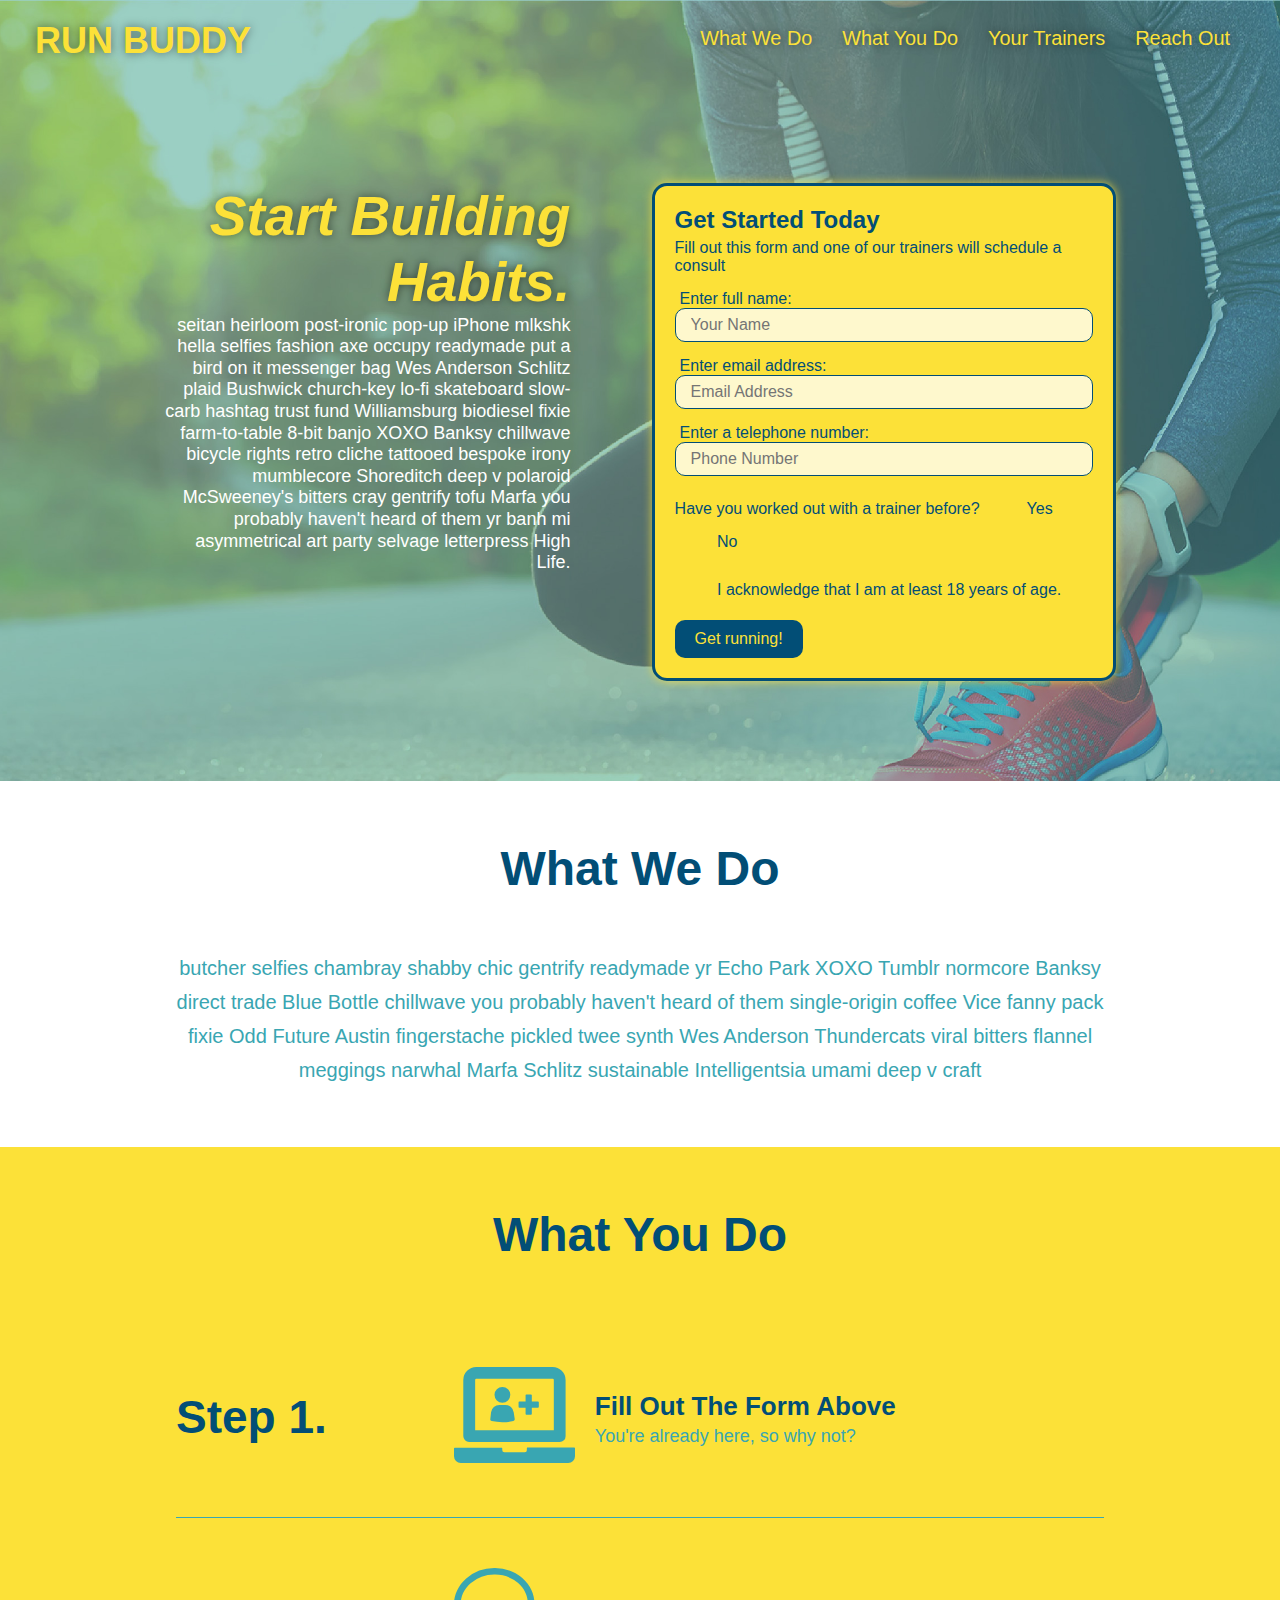
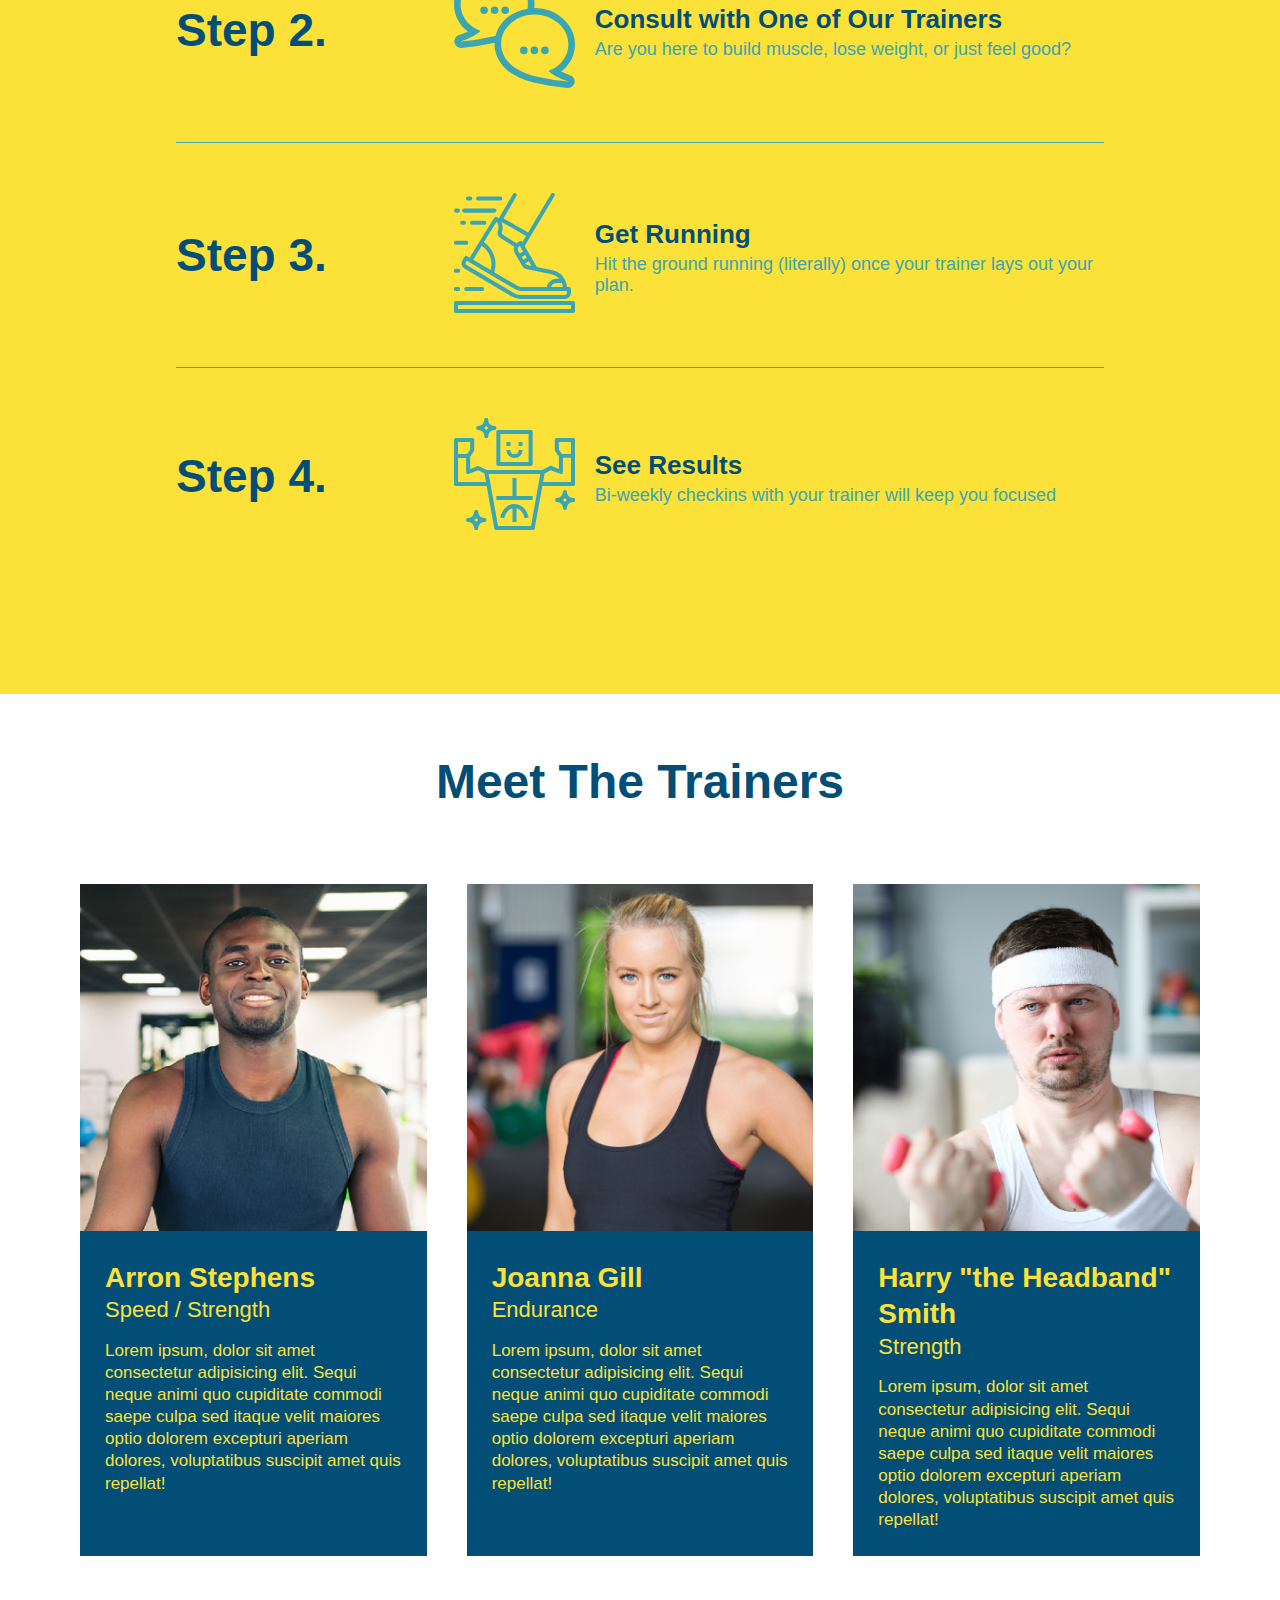
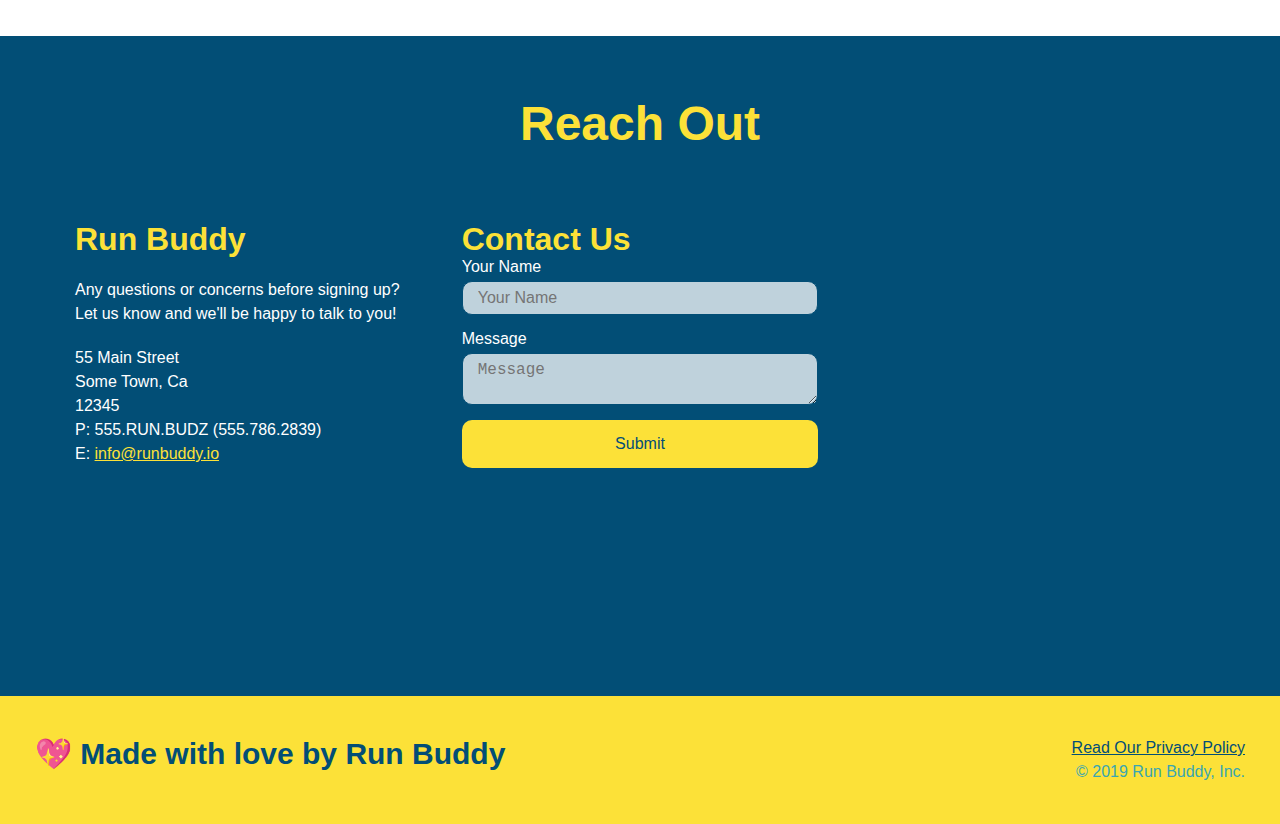
<file: index.html>
<!DOCTYPE html>
<html lang="en">
    <head>
        <meta charset="UTF-8" name="viewport" content="width=device-width, initial-scale=1.0"/>
        <title>Run Buddy</title>
        <link rel="stylesheet" href="./assets/css/style.css" />
    </head>
    <body>
        <header>
           
            <h1>
                <a href="./index.html">RUN BUDDY</a>
            </h1>
            <nav>
                <!--Unordered list element-->
                <ul>
                    <!--list item element-->
                    <li>
                        <!--Anchor element-->
                        <a href="#what-we-do">What We Do</a>
                    </li>
                    <li>
                        <a href="#what-you-do">What You Do</a>
                    </li>
                    <li>
                      <a href="#your-trainers">Your Trainers</a>
                    </li>
                    <li>
                      <a href="#reach-out">Reach Out</a>
                    </li>
                </ul>
            </nav>
        </header>

        <!--jumbotron/hero-->
        <section class="hero">
            <div class="hero-cta">
                <h2>Start Building Habits.</h2>
                <p>
                  seitan heirloom post-ironic pop-up iPhone mlkshk hella selfies fashion axe occupy readymade put a bird on it messenger bag Wes Anderson Schlitz plaid Bushwick church-key lo-fi skateboard slow-carb hashtag trust fund Williamsburg biodiesel fixie farm-to-table 8-bit banjo XOXO Banksy chillwave bicycle rights retro cliche tattooed bespoke irony mumblecore Shoreditch deep v polaroid McSweeney's bitters cray gentrify tofu Marfa you probably haven't heard of them yr banh mi asymmetrical art party selvage letterpress High Life.
                </p>
              </div>
            
            
            <div class="hero-form">
                <h3>Get Started Today</h3>
                <p>Fill out this form and one of our trainers will schedule a consult</p>

            <!--add form element-->
            <form>
                <label for="name">Enter full name:</label>
                <input type="text" placeholder="Your Name" name="name" id="name" class="form-input"/>
            
                <label for="email">Enter email address:</label>
                <input type="email" placeholder="Email Address" name="email" id="email" class="form-input" />
            
                <label for="phone">Enter a telephone number:</label>
                <input type="tel" placeholder="Phone Number" name="phone" id="phone" class="form-input" />
                <p>
                    Have you worked out with a trainer before?
                    <span class="radio-wrapper">
                        <input type="radio" name="trainer-confirm" id="trainer-yes" />
                        <label for="trainer-yes">Yes</label>
                    </span>
                    <span class="radio-wrapper">
                        <input type="radio" name="trainer-confirm" id="trainer-no" />
                        <label for="trainer-no">No</label>
                    </span>
                    <!-- <input type="radio" name="trainer-confirm" id="trainer-yes" />
                     <label for="trainer-yes">Yes</label>
                     <input type="radio" name="trainer-confirm" id="trainer-no" />
                     <label for="trainer-no">No</label> -->
                </p>
                <p>
                    <span class="checkbox-wrapper">
                        <input type="checkbox" name="age-confirm" id="checkbox" />
                        <label for="checkbox">I acknowledge that I am at least 18 years of age.</label>
                    </span>
                    <!-- I acknowledge that I am at least 18 years of age.
                    <label for="checkbox"></label>
                    <input type="checkbox" name="age-confirm" id="checkbox" /> -->
                </p>
                <button type="submit">
                    Get running!
                </button>
            </form>
            </div>

        </section>
            

        <section id="what-we-do" class="intro" > 
            <div class="flex-row">
                <h2 class="section-title primary-border">What We Do</h2>
            </div>
            <div class="flex-row">
                <p>
                    butcher selfies chambray shabby chic gentrify readymade yr Echo Park XOXO Tumblr normcore Banksy direct trade Blue Bottle chillwave you probably haven't heard of them single-origin coffee Vice fanny pack fixie Odd Future Austin fingerstache pickled twee synth Wes Anderson Thundercats viral bitters flannel meggings narwhal Marfa Schlitz sustainable Intelligentsia umami deep v craft
                </p>
            </div>
        </section>

        <section id="what-you-do" class="steps">
            <div class="flex-row">
                <h2 class="section-title secondary-border">What You Do</h2>
            </div>

            <div class="step">
                <h3>Step 1.</h3>
                <div class="step-info">
                    <div class="step-img">
                        <img src="./assets/images/step-1.svg" alt="" />
                    </div>
                    <div class="step-text">
                        <h4>Fill Out The Form Above</h4>
                        <p>You're already here, so why not?</p>
                    </div>
                </div>
            </div>
            
            <div class="step">
                <h3>Step 2.</h3>
                <div class="step-info">
                    <div class="step-img">
                        <img src="./assets/images/step-2.svg" alt="" />
                    </div>
                    <div class="step-text">
                        <h4>Consult with One of Our Trainers</h4>
                        <p>Are you here to build muscle, lose weight, or just feel good?</p>
                    </div>
                </div>
            </div>
            
            <div class="step">
                <h3>Step 3.</h3>
                <div class="step-info">
                    <div class="step-img">
                        <img src="./assets/images/step-3.svg" alt="" />
                    </div>
                    <div class="step-text">
                        <h4>Get Running</h4>
                        <p>Hit the ground running (literally) once your trainer lays out your plan.</p>
                    </div>
                </div>
            </div>
            
            <div class="step">
                <h3>Step 4.</h3>
                <div class="step-info">
                    <div class="step-img">
                        <img src="./assets/images/step-4.svg" alt="" />
                    </div>
                    <div class="step-text">
                        <h4>See Results</h4>
                        <p>Bi-weekly checkins with your trainer will keep you focused</p>
                    </div>
                </div>
            </div>
        </section>

        <section id="your-trainer">
            <div class="flex-row">
                <h2 class="section-title primary-border">Meet The Trainers</h2>
            </div>
            <div class="trainers">
            <article class="trainer">
                <img src="./assets/images/trainer-1.jpg" alt="Arron Stephens in his workout clothes, ready to pump iron" />
                <div class="trainer-bio">
                  <h3 class="trainer-name">Arron Stephens</h3>
                  <h4 class="trainer-role">Speed / Strength</h4>
                  <p>
                    Lorem ipsum, dolor sit amet consectetur adipisicing elit. Sequi neque animi quo cupiditate commodi saepe culpa sed
                    itaque velit maiores optio dolorem excepturi aperiam dolores, voluptatibus suscipit amet quis repellat!
                  </p>
                </div>
              </article>
            
            <!-- second trainer bio -->
            <article class="trainer">
                <!-- move the img scr from the bottom to be on top of the trainer-bio div so the picture is on the left, same as the 1st and 3rd trainer -->
                <img src="./assets/images/trainer-2.jpg" alt="Joanna Gill cooling off after a workout" />
                <div class="trainer-bio">
                    <h3 class="trainer-name">Joanna Gill</h3>
                    <h4 class="trainer-role">Endurance</h4>
                    <p>
                    Lorem ipsum, dolor sit amet consectetur adipisicing elit. Sequi neque animi quo cupiditate commodi saepe culpa sed
                    itaque velit maiores optio dolorem excepturi aperiam dolores, voluptatibus suscipit amet quis repellat!
                    </p>
                </div>
                
            </article>
  
                <!-- third trainer bio -->
             <article class="trainer">
                 <img src="./assets/images/trainer-3.jpg" alt="Harry Smith wearing a headband and lifting comically small pink weights" />
                 <div class="trainer-bio">
                    <h3 class="trainer-name">Harry "the Headband" Smith</h3>
                     <h4 class="trainer-role">Strength</h4>
                     <p>
                    Lorem ipsum, dolor sit amet consectetur adipisicing elit. Sequi neque animi quo cupiditate commodi saepe culpa sed
                     itaque velit maiores optio dolorem excepturi aperiam dolores, voluptatibus suscipit amet quis repellat!
                      </p>
                 </div>
             </article>
            </div>
        </section>

        <section id="reach-out" class="contact">
            <div class="flex-row">
                <h2 class="section-title secondary-border">Reach Out</h2>
            </div>
            <!-- iframe link is not working -->
            <div class="contact-info">
                <!-- <iframe src="https://goo.gl/maps/9Q9mUSBXiafqueNG8"
                style="border:0;"
                allowfullscreen=""
                loading="lazy">
                </iframe> -->
                <div>
                    <h3>Run Buddy</h3>
                    <p>
                      Any questions or concerns before signing up?
                      <br />
                      Let us know and we'll be happy to talk to you!
                    </p>
                    <address>
                        55 Main Street <br/>
                        Some Town, Ca <br/>
                        12345<br />
                        P: 555.RUN.BUDZ (555.786.2839)<br/>
                        E: <a href="mailto:info@runbuddy.io">info@runbuddy.io</a>
                    </address>
                </div>
                
                <div class="contact-form">
                    <h3>Contact Us</h3>
                    <form>
                       <label for="contact-name">Your Name</label>
                       <input type="text" id="contact-name" placeholder="Your Name" />
                  
                       <label for="contact-message">Message</label>
                       <textarea id="contact-message" placeholder="Message"></textarea>
                  
                       <button type="submit">Submit</button>
                      </form>
                </div>

                <iframe frameborder="0" style="border:0;" src="https://www.google.com/maps/embed/v1/place?key=AIzaSyClFZgU_nLZ7QpoqQC_IvIizDwaNpYsYsU&q=Atlanta,Georgia" allowfullscreen>
                </iframe>
            </div>
        </section>
        <footer>
             <h2>&#X1F496 Made with love by Run Buddy</h2>
             <div>
                <a href="./privacy-policy.html">Read Our Privacy Policy</a><br />
                &copy; 2019 Run Buddy, Inc.
              </div>
        </footer>
    </body>
    

</html>



<!--assets\css\style.css-->
<!--flexbox property: order, align-self, froggy game-->
<!-- git checkout --index.html would reset index.html to its most recent commit -->
</file>
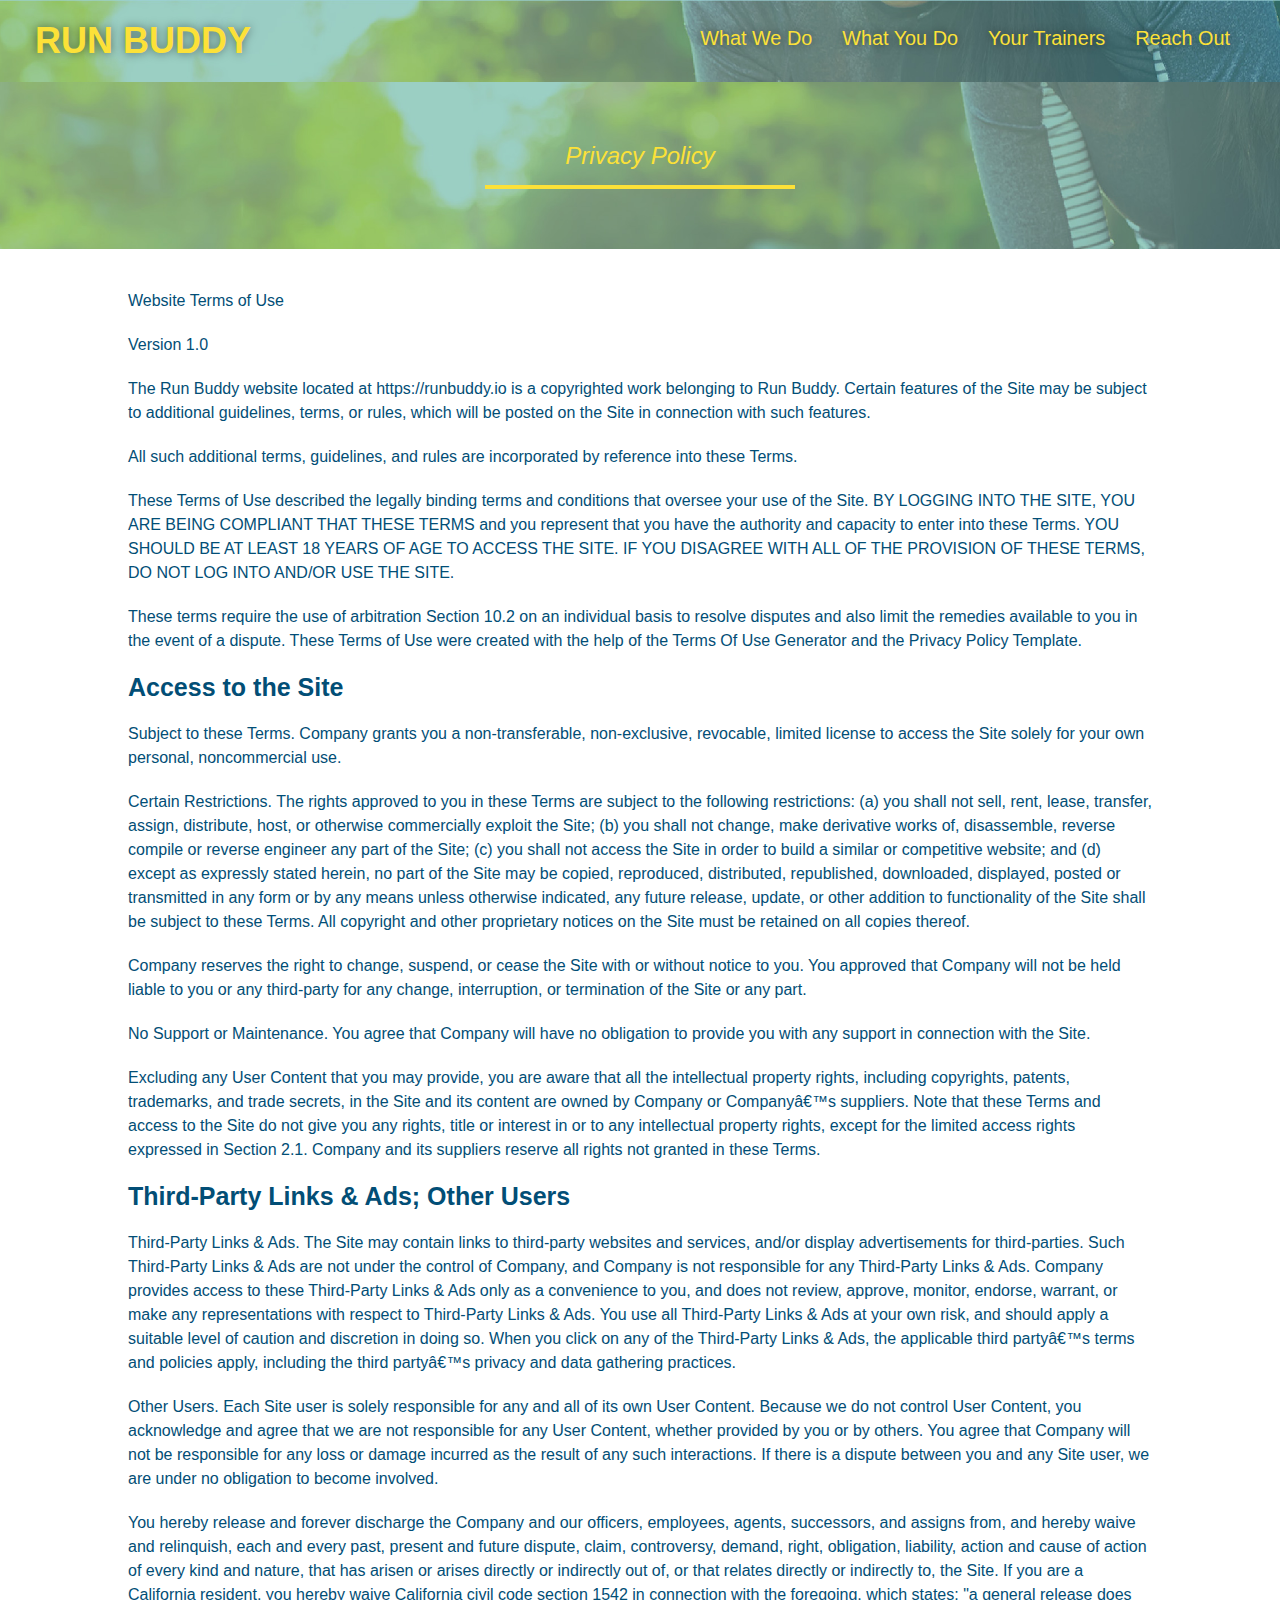
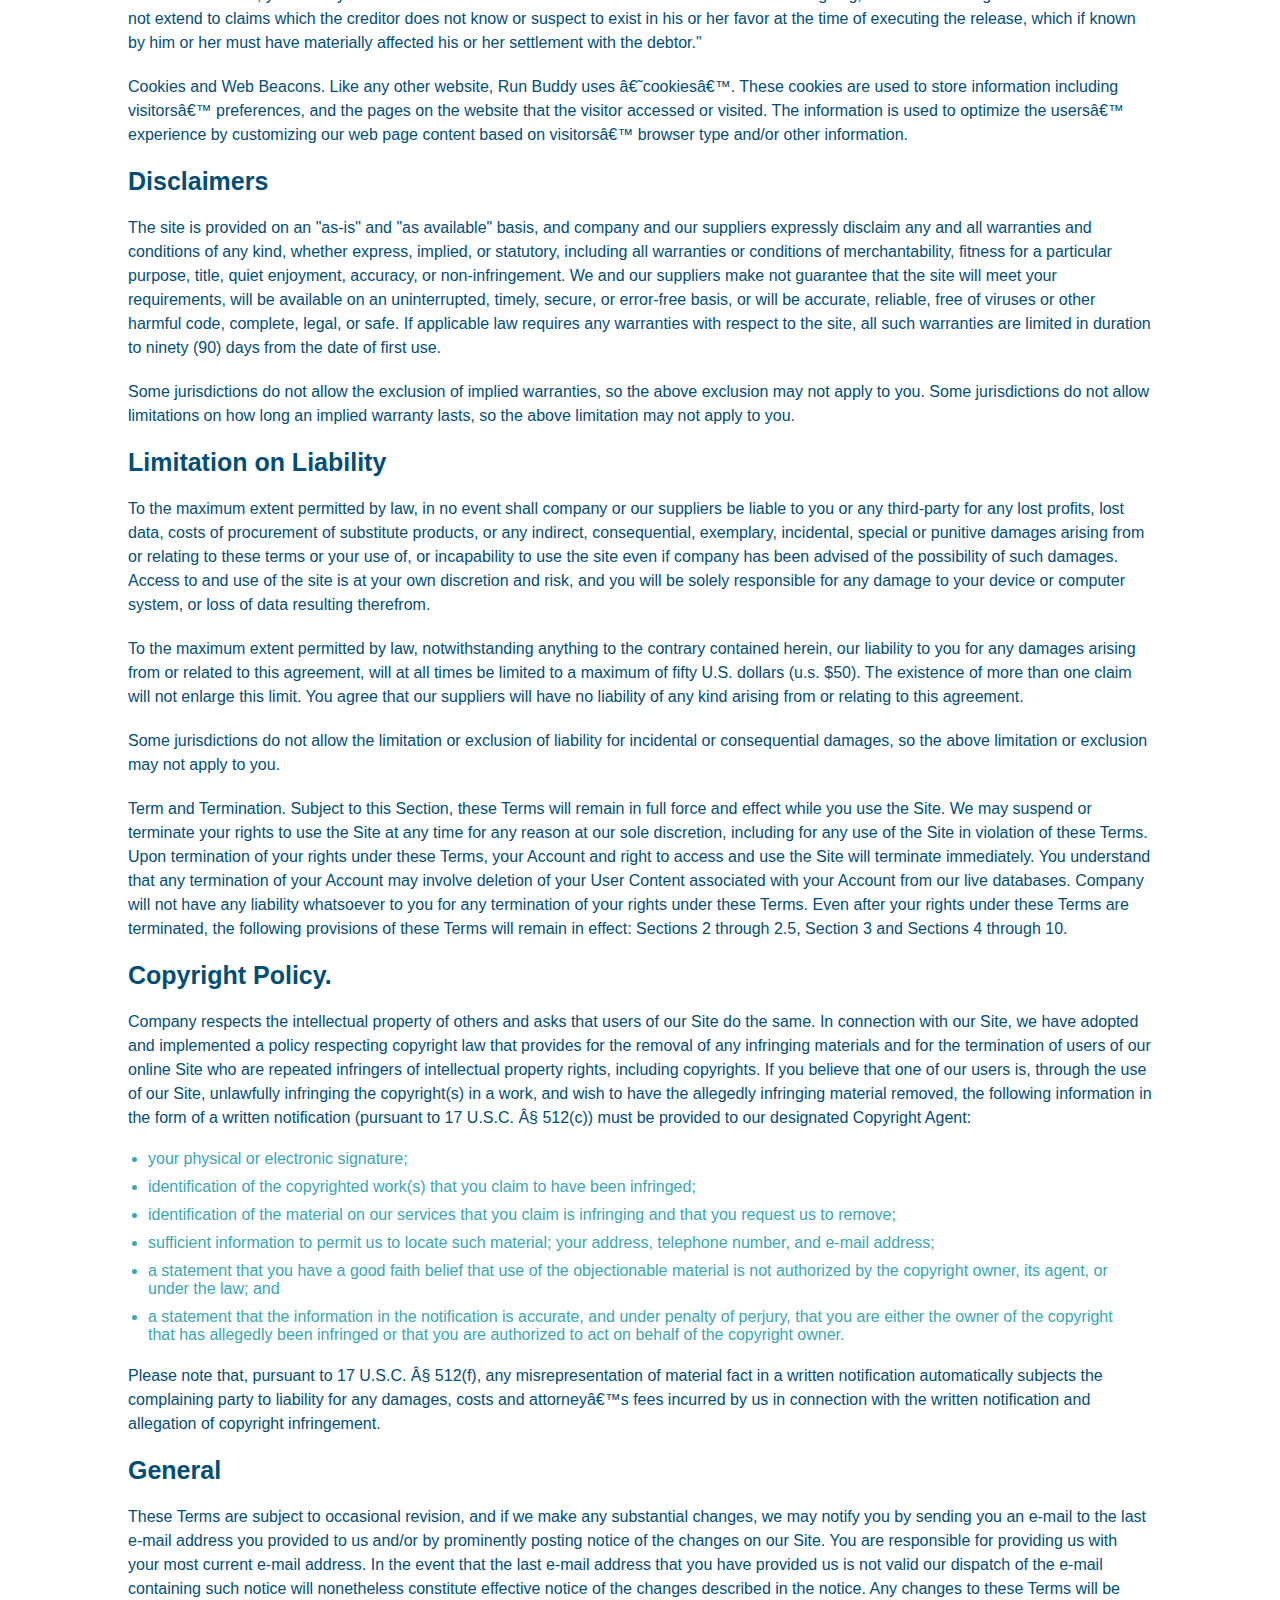
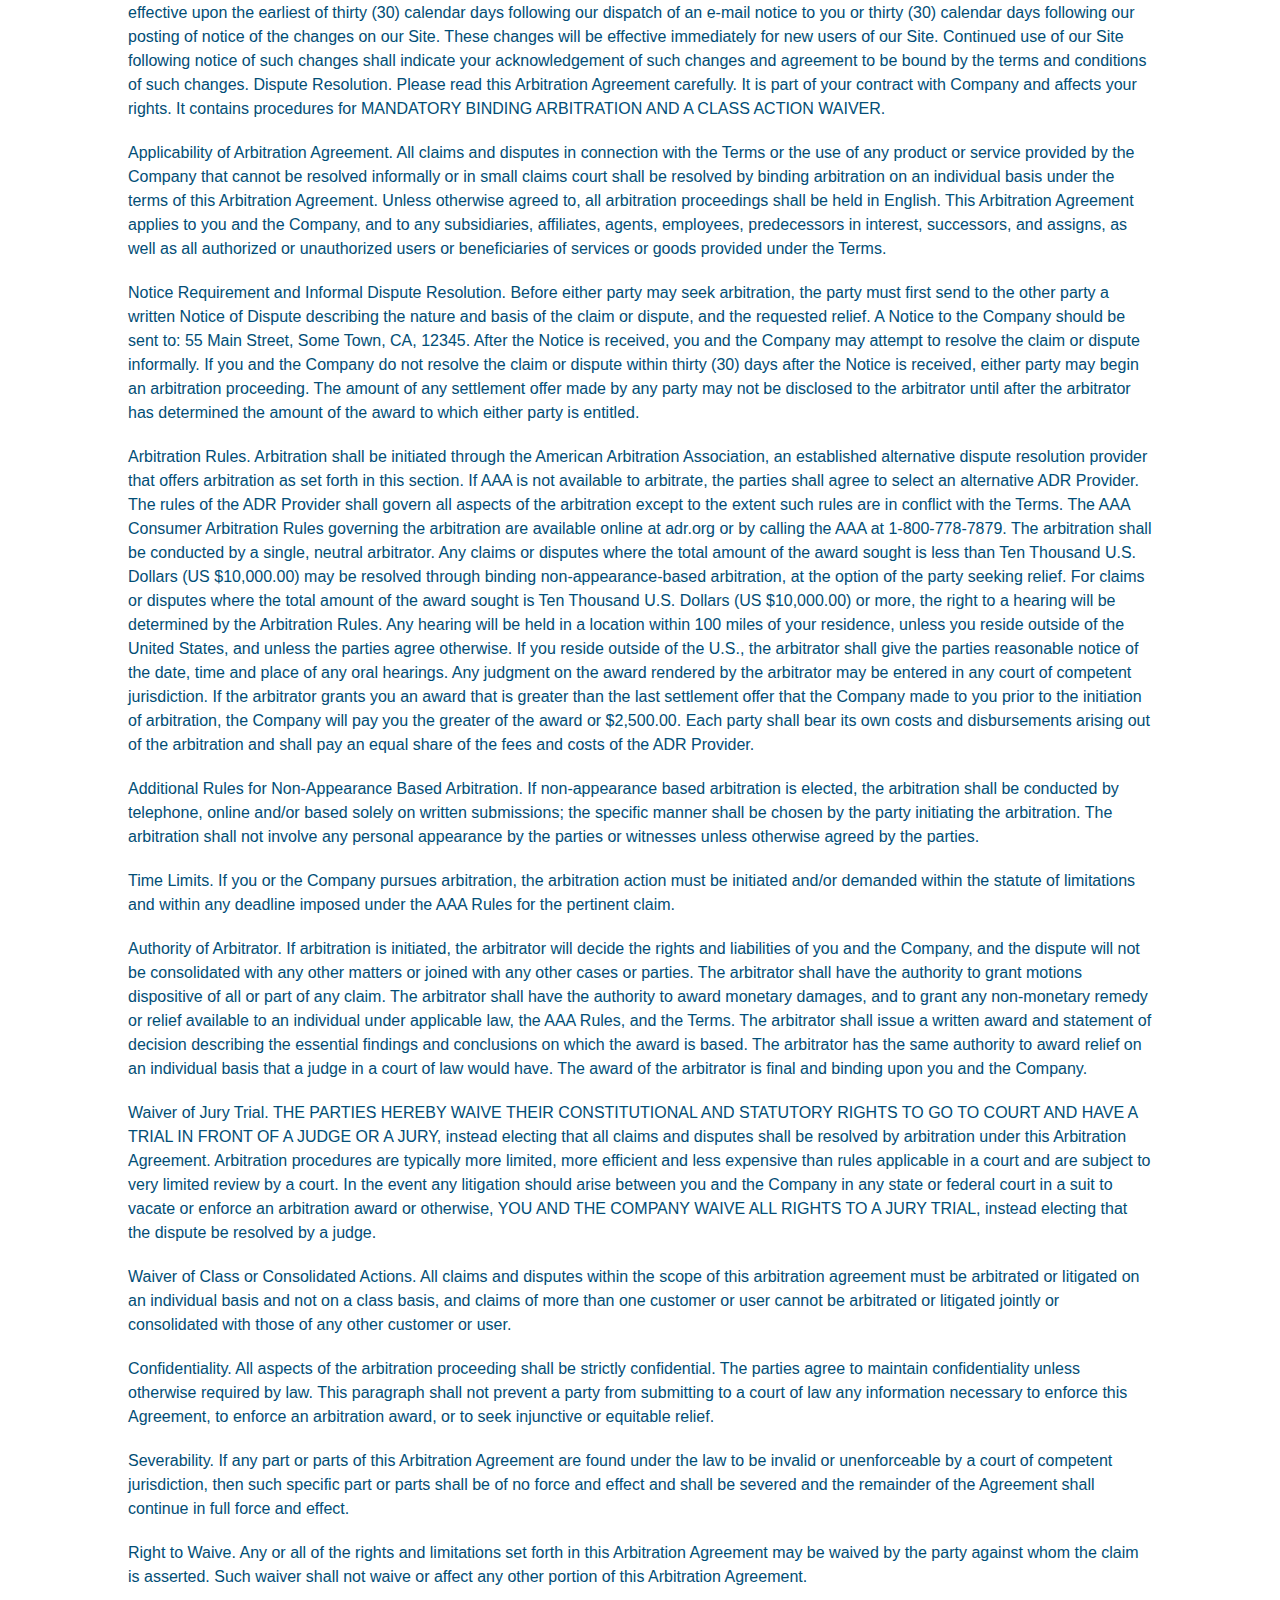
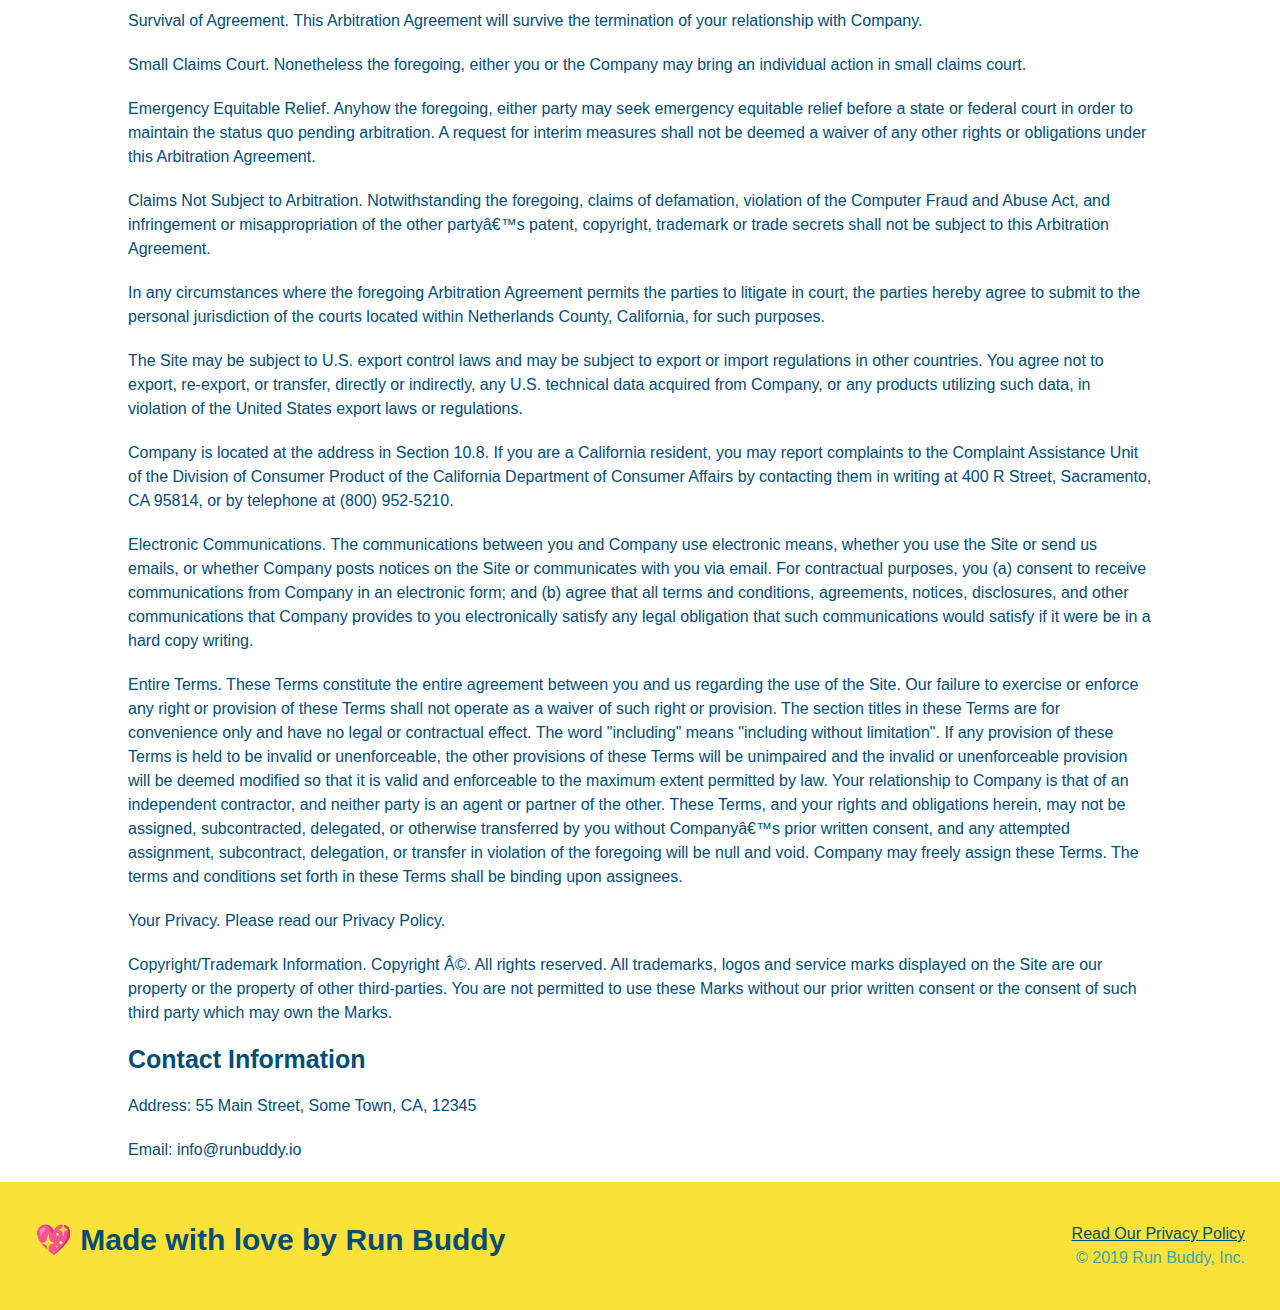
<file: privacy-policy.html>
<!DOCTYPE html>
<html lang="en">
  <head>
    <meta charset="UTF-8" name="viewport" content="width=device-width, initial-scale=1.0"/>
    <title>Privacy Policy - Run Buddy</title>
    <link rel="stylesheet" href="./assets/css/style.css" />
    <link rel="stylesheet" href="./assets/css/secondary-style.css" />
  </head>
  <body>
    <header>
        <h1>
            <a href="/">RUN BUDDY</a>
        </h1>
        <nav>
            <!--Unordered list element-->
            <ul>
                <!--list item element-->
                <li>
                    <!--Anchor element-->
                    <a href="./index.html#what-we-do">What We Do</a>
                </li>
                <li>
                    <a href="./index.html#what-you-do">What You Do</a>
                </li>
                <li>
                  <a href="./index.html#your-trainers">Your Trainers</a>
                </li>
                <li>
                  <a href="./index.html#reach-out">Reach Out</a>
                </li>
            </ul>
        </nav>
    </header>

    <section class="hero">
        <h2 class="page-title">
            Privacy Policy
        </h2>
    </section>

    <article class="secondary-content">
        <p>
            Website Terms of Use
          </p>
    
          <p>
            Version 1.0
          </p>
    
          <p>
            The Run Buddy website located at https://runbuddy.io is a copyrighted work belonging to Run Buddy. Certain
            features of the Site may be subject to additional guidelines, terms, or rules, which will be posted on the Site
            in connection with such features.
          </p>
    
          <p>
            All such additional terms, guidelines, and rules are incorporated by reference into these Terms.
          </p>
    
          <p>
            These Terms of Use described the legally binding terms and conditions that oversee your use of the Site. BY
            LOGGING INTO THE SITE, YOU ARE BEING COMPLIANT THAT THESE TERMS and you represent that you have the authority
            and capacity to enter into these Terms. YOU SHOULD BE AT LEAST 18 YEARS OF AGE TO ACCESS THE SITE. IF YOU
            DISAGREE WITH ALL OF THE PROVISION OF THESE TERMS, DO NOT LOG INTO AND/OR USE THE SITE.
          </p>
    
          <p>
            These terms require the use of arbitration Section 10.2 on an individual basis to resolve disputes and also
            limit the remedies available to you in the event of a dispute. These Terms of Use were created with the help of
            the Terms Of Use Generator and the Privacy Policy Template.
          </p>
    
          <h3>
            Access to the Site
          </h3>
    
          <p>
            Subject to these Terms. Company grants you a non-transferable, non-exclusive, revocable, limited license to
            access the Site solely for your own personal, noncommercial use.
          </p>
    
          <p>
            Certain Restrictions. The rights approved to you in these Terms are subject to the following restrictions: (a)
            you shall not sell, rent, lease, transfer, assign, distribute, host, or otherwise commercially exploit the Site;
            (b) you shall not change, make derivative works of, disassemble, reverse compile or reverse engineer any part of
            the Site; (c) you shall not access the Site in order to build a similar or competitive website; and (d) except
            as expressly stated herein, no part of the Site may be copied, reproduced, distributed, republished, downloaded,
            displayed, posted or transmitted in any form or by any means unless otherwise indicated, any future release,
            update, or other addition to functionality of the Site shall be subject to these Terms. All copyright and other
            proprietary notices on the Site must be retained on all copies thereof.
          </p>
    
          <p>
            Company reserves the right to change, suspend, or cease the Site with or without notice to you. You approved
            that Company will not be held liable to you or any third-party for any change, interruption, or termination of
            the Site or any part.
          </p>
    
          <p>
            No Support or Maintenance. You agree that Company will have no obligation to provide you with any support in
            connection with the Site.
          </p>
    
          <p>
            Excluding any User Content that you may provide, you are aware that all the intellectual property rights,
            including copyrights, patents, trademarks, and trade secrets, in the Site and its content are owned by Company
            or Companyâ€™s suppliers. Note that these Terms and access to the Site do not give you any rights, title or
            interest in or to any intellectual property rights, except for the limited access rights expressed in Section
            2.1. Company and its suppliers reserve all rights not granted in these Terms.
          </p>
    
          <h3>
            Third-Party Links & Ads; Other Users
          </h3>
    
          <p>
            Third-Party Links & Ads. The Site may contain links to third-party websites and services, and/or display
            advertisements for third-parties. Such Third-Party Links & Ads are not under the control of Company, and Company
            is not responsible for any Third-Party Links & Ads. Company provides access to these Third-Party Links & Ads
            only as a convenience to you, and does not review, approve, monitor, endorse, warrant, or make any
            representations with respect to Third-Party Links & Ads. You use all Third-Party Links & Ads at your own risk,
            and should apply a suitable level of caution and discretion in doing so. When you click on any of the
            Third-Party Links & Ads, the applicable third partyâ€™s terms and policies apply, including the third partyâ€™s
            privacy and data gathering practices.
          </p>
    
          <p>
            Other Users. Each Site user is solely responsible for any and all of its own User Content. Because we do not
            control User Content, you acknowledge and agree that we are not responsible for any User Content, whether
            provided by you or by others. You agree that Company will not be responsible for any loss or damage incurred as
            the result of any such interactions. If there is a dispute between you and any Site user, we are under no
            obligation to become involved.
          </p>
    
          <p>
            You hereby release and forever discharge the Company and our officers, employees, agents, successors, and
            assigns from, and hereby waive and relinquish, each and every past, present and future dispute, claim,
            controversy, demand, right, obligation, liability, action and cause of action of every kind and nature, that has
            arisen or arises directly or indirectly out of, or that relates directly or indirectly to, the Site. If you are
            a California resident, you hereby waive California civil code section 1542 in connection with the foregoing,
            which states: "a general release does not extend to claims which the creditor does not know or suspect to exist
            in his or her favor at the time of executing the release, which if known by him or her must have materially
            affected his or her settlement with the debtor."
          </p>
    
          <p>
            Cookies and Web Beacons. Like any other website, Run Buddy uses â€˜cookiesâ€™. These cookies are used to store
            information including visitorsâ€™ preferences, and the pages on the website that the visitor accessed or visited.
            The information is used to optimize the usersâ€™ experience by customizing our web page content based on visitorsâ€™
            browser type and/or other information.
          </p>
    
          <h3>
            Disclaimers
          </h3>
    
          <p>
            The site is provided on an "as-is" and "as available" basis, and company and our suppliers expressly disclaim
            any and all warranties and conditions of any kind, whether express, implied, or statutory, including all
            warranties or conditions of merchantability, fitness for a particular purpose, title, quiet enjoyment, accuracy,
            or non-infringement. We and our suppliers make not guarantee that the site will meet your requirements, will be
            available on an uninterrupted, timely, secure, or error-free basis, or will be accurate, reliable, free of
            viruses or other harmful code, complete, legal, or safe. If applicable law requires any warranties with respect
            to the site, all such warranties are limited in duration to ninety (90) days from the date of first use.
          </p>
    
          <p>
            Some jurisdictions do not allow the exclusion of implied warranties, so the above exclusion may not apply to
            you. Some jurisdictions do not allow limitations on how long an implied warranty lasts, so the above limitation
            may not apply to you.
          </p>
    
          <h3>
            Limitation on Liability
          </h3>
    
          <p>
            To the maximum extent permitted by law, in no event shall company or our suppliers be liable to you or any
            third-party for any lost profits, lost data, costs of procurement of substitute products, or any indirect,
            consequential, exemplary, incidental, special or punitive damages arising from or relating to these terms or
            your use of, or incapability to use the site even if company has been advised of the possibility of such
            damages. Access to and use of the site is at your own discretion and risk, and you will be solely responsible
            for any damage to your device or computer system, or loss of data resulting therefrom.
          </p>
    
          <p>
            To the maximum extent permitted by law, notwithstanding anything to the contrary contained herein, our liability
            to you for any damages arising from or related to this agreement, will at all times be limited to a maximum of
            fifty U.S. dollars (u.s. $50). The existence of more than one claim will not enlarge this limit. You agree that
            our suppliers will have no liability of any kind arising from or relating to this agreement.
          </p>
    
          <p>
            Some jurisdictions do not allow the limitation or exclusion of liability for incidental or consequential
            damages, so the above limitation or exclusion may not apply to you.
          </p>
    
          <p>
            Term and Termination. Subject to this Section, these Terms will remain in full force and effect while you use
            the Site. We may suspend or terminate your rights to use the Site at any time for any reason at our sole
            discretion, including for any use of the Site in violation of these Terms. Upon termination of your rights under
            these Terms, your Account and right to access and use the Site will terminate immediately. You understand that
            any termination of your Account may involve deletion of your User Content associated with your Account from our
            live databases. Company will not have any liability whatsoever to you for any termination of your rights under
            these Terms. Even after your rights under these Terms are terminated, the following provisions of these Terms
            will remain in effect: Sections 2 through 2.5, Section 3 and Sections 4 through 10.
          </p>
    
          <h3>
            Copyright Policy.
          </h3>
    
          <p>
            Company respects the intellectual property of others and asks that users of our Site do the same. In connection
            with our Site, we have adopted and implemented a policy respecting copyright law that provides for the removal
            of any infringing materials and for the termination of users of our online Site who are repeated infringers of
            intellectual property rights, including copyrights. If you believe that one of our users is, through the use of
            our Site, unlawfully infringing the copyright(s) in a work, and wish to have the allegedly infringing material
            removed, the following information in the form of a written notification (pursuant to 17 U.S.C. Â§ 512(c)) must
            be provided to our designated Copyright Agent:
          </p>
    
          <ul>
            <li>
              your physical or electronic signature;
            </li>
            <li>
              identification of the copyrighted work(s) that you claim to have been infringed;
            </li>
            <li>
              identification of the material on our services that you claim is infringing and that you request us to remove;
            </li>
            <li>
              sufficient information to permit us to locate such material; your address, telephone number, and e-mail
              address;
            </li>
            <li>
              a statement that you have a good faith belief that use of the objectionable material is not authorized by the
              copyright owner, its agent, or under the law; and
            </li>
            <li>
              a statement that the information in the notification is accurate, and under penalty of perjury, that you are
              either the owner of the copyright that has allegedly been infringed or that you are authorized to act on
              behalf of the copyright owner.
            </li>
          </ul>
    
          <p>
            Please note that, pursuant to 17 U.S.C. Â§ 512(f), any misrepresentation of material fact in a written
            notification automatically subjects the complaining party to liability for any damages, costs and attorneyâ€™s
            fees incurred by us in connection with the written notification and allegation of copyright infringement.
          </p>
    
          <h3>
            General
          </h3>
    
          <p>
            These Terms are subject to occasional revision, and if we make any substantial changes, we may notify you by
            sending you an e-mail to the last e-mail address you provided to us and/or by prominently posting notice of the
            changes on our Site. You are responsible for providing us with your most current e-mail address. In the event
            that the last e-mail address that you have provided us is not valid our dispatch of the e-mail containing such
            notice will nonetheless constitute effective notice of the changes described in the notice. Any changes to these
            Terms will be effective upon the earliest of thirty (30) calendar days following our dispatch of an e-mail
            notice to you or thirty (30) calendar days following our posting of notice of the changes on our Site. These
            changes will be effective immediately for new users of our Site. Continued use of our Site following notice of
            such changes shall indicate your acknowledgement of such changes and agreement to be bound by the terms and
            conditions of such changes. Dispute Resolution. Please read this Arbitration Agreement carefully. It is part of
            your contract with Company and affects your rights. It contains procedures for MANDATORY BINDING ARBITRATION AND
            A CLASS ACTION WAIVER.
          </p>
    
          <p>
            Applicability of Arbitration Agreement. All claims and disputes in connection with the Terms or the use of any
            product or service provided by the Company that cannot be resolved informally or in small claims court shall be
            resolved by binding arbitration on an individual basis under the terms of this Arbitration Agreement. Unless
            otherwise agreed to, all arbitration proceedings shall be held in English. This Arbitration Agreement applies to
            you and the Company, and to any subsidiaries, affiliates, agents, employees, predecessors in interest,
            successors, and assigns, as well as all authorized or unauthorized users or beneficiaries of services or goods
            provided under the Terms.
          </p>
    
          <p>
            Notice Requirement and Informal Dispute Resolution. Before either party may seek arbitration, the party must
            first send to the other party a written Notice of Dispute describing the nature and basis of the claim or
            dispute, and the requested relief. A Notice to the Company should be sent to: 55 Main Street, Some Town, CA,
            12345. After the Notice is received, you and the Company may attempt to resolve the claim or dispute informally.
            If you and the Company do not resolve the claim or dispute within thirty (30) days after the Notice is received,
            either party may begin an arbitration proceeding. The amount of any settlement offer made by any party may not
            be disclosed to the arbitrator until after the arbitrator has determined the amount of the award to which either
            party is entitled.
          </p>
    
          <p>
            Arbitration Rules. Arbitration shall be initiated through the American Arbitration Association, an established
            alternative dispute resolution provider that offers arbitration as set forth in this section. If AAA is not
            available to arbitrate, the parties shall agree to select an alternative ADR Provider. The rules of the ADR
            Provider shall govern all aspects of the arbitration except to the extent such rules are in conflict with the
            Terms. The AAA Consumer Arbitration Rules governing the arbitration are available online at adr.org or by
            calling the AAA at 1-800-778-7879. The arbitration shall be conducted by a single, neutral arbitrator. Any
            claims or disputes where the total amount of the award sought is less than Ten Thousand U.S. Dollars (US
            $10,000.00) may be resolved through binding non-appearance-based arbitration, at the option of the party seeking
            relief. For claims or disputes where the total amount of the award sought is Ten Thousand U.S. Dollars (US
            $10,000.00) or more, the right to a hearing will be determined by the Arbitration Rules. Any hearing will be
            held in a location within 100 miles of your residence, unless you reside outside of the United States, and
            unless the parties agree otherwise. If you reside outside of the U.S., the arbitrator shall give the parties
            reasonable notice of the date, time and place of any oral hearings. Any judgment on the award rendered by the
            arbitrator may be entered in any court of competent jurisdiction. If the arbitrator grants you an award that is
            greater than the last settlement offer that the Company made to you prior to the initiation of arbitration, the
            Company will pay you the greater of the award or $2,500.00. Each party shall bear its own costs and
            disbursements arising out of the arbitration and shall pay an equal share of the fees and costs of the ADR
            Provider.
          </p>
    
          <p>
            Additional Rules for Non-Appearance Based Arbitration. If non-appearance based arbitration is elected, the
            arbitration shall be conducted by telephone, online and/or based solely on written submissions; the specific
            manner shall be chosen by the party initiating the arbitration. The arbitration shall not involve any personal
            appearance by the parties or witnesses unless otherwise agreed by the parties.
          </p>
    
          <p>
            Time Limits. If you or the Company pursues arbitration, the arbitration action must be initiated and/or demanded
            within the statute of limitations and within any deadline imposed under the AAA Rules for the pertinent claim.
          </p>
    
          <p>
            Authority of Arbitrator. If arbitration is initiated, the arbitrator will decide the rights and liabilities of
            you and the Company, and the dispute will not be consolidated with any other matters or joined with any other
            cases or parties. The arbitrator shall have the authority to grant motions dispositive of all or part of any
            claim. The arbitrator shall have the authority to award monetary damages, and to grant any non-monetary remedy
            or relief available to an individual under applicable law, the AAA Rules, and the Terms. The arbitrator shall
            issue a written award and statement of decision describing the essential findings and conclusions on which the
            award is based. The arbitrator has the same authority to award relief on an individual basis that a judge in a
            court of law would have. The award of the arbitrator is final and binding upon you and the Company.
          </p>
    
          <p>
            Waiver of Jury Trial. THE PARTIES HEREBY WAIVE THEIR CONSTITUTIONAL AND STATUTORY RIGHTS TO GO TO COURT AND HAVE
            A TRIAL IN FRONT OF A JUDGE OR A JURY, instead electing that all claims and disputes shall be resolved by
            arbitration under this Arbitration Agreement. Arbitration procedures are typically more limited, more efficient
            and less expensive than rules applicable in a court and are subject to very limited review by a court. In the
            event any litigation should arise between you and the Company in any state or federal court in a suit to vacate
            or enforce an arbitration award or otherwise, YOU AND THE COMPANY WAIVE ALL RIGHTS TO A JURY TRIAL, instead
            electing that the dispute be resolved by a judge.
          </p>
    
          <p>
            Waiver of Class or Consolidated Actions. All claims and disputes within the scope of this arbitration agreement
            must be arbitrated or litigated on an individual basis and not on a class basis, and claims of more than one
            customer or user cannot be arbitrated or litigated jointly or consolidated with those of any other customer or
            user.
          </p>
    
          <p>
            Confidentiality. All aspects of the arbitration proceeding shall be strictly confidential. The parties agree to
            maintain confidentiality unless otherwise required by law. This paragraph shall not prevent a party from
            submitting to a court of law any information necessary to enforce this Agreement, to enforce an arbitration
            award, or to seek injunctive or equitable relief.
          </p>
    
          <p>
            Severability. If any part or parts of this Arbitration Agreement are found under the law to be invalid or
            unenforceable by a court of competent jurisdiction, then such specific part or parts shall be of no force and
            effect and shall be severed and the remainder of the Agreement shall continue in full force and effect.
          </p>
    
          <p>
            Right to Waive. Any or all of the rights and limitations set forth in this Arbitration Agreement may be waived
            by the party against whom the claim is asserted. Such waiver shall not waive or affect any other portion of this
            Arbitration Agreement.
          </p>
    
          <p>
            Survival of Agreement. This Arbitration Agreement will survive the termination of your relationship with
            Company.
          </p>
    
          <p>
            Small Claims Court. Nonetheless the foregoing, either you or the Company may bring an individual action in small
            claims court.
          </p>
    
          <p>
            Emergency Equitable Relief. Anyhow the foregoing, either party may seek emergency equitable relief before a
            state or federal court in order to maintain the status quo pending arbitration. A request for interim measures
            shall not be deemed a waiver of any other rights or obligations under this Arbitration Agreement.
          </p>
    
          <p>
            Claims Not Subject to Arbitration. Notwithstanding the foregoing, claims of defamation, violation of the
            Computer Fraud and Abuse Act, and infringement or misappropriation of the other partyâ€™s patent, copyright,
            trademark or trade secrets shall not be subject to this Arbitration Agreement.
          </p>
    
          <p>
            In any circumstances where the foregoing Arbitration Agreement permits the parties to litigate in court, the
            parties hereby agree to submit to the personal jurisdiction of the courts located within Netherlands County,
            California, for such purposes.
          </p>
    
          <p>
            The Site may be subject to U.S. export control laws and may be subject to export or import regulations in other
            countries. You agree not to export, re-export, or transfer, directly or indirectly, any U.S. technical data
            acquired from Company, or any products utilizing such data, in violation of the United States export laws or
            regulations.
          </p>
    
          <p>
            Company is located at the address in Section 10.8. If you are a California resident, you may report complaints
            to the Complaint Assistance Unit of the Division of Consumer Product of the California Department of Consumer
            Affairs by contacting them in writing at 400 R Street, Sacramento, CA 95814, or by telephone at (800) 952-5210.
          </p>
    
          <p>
            Electronic Communications. The communications between you and Company use electronic means, whether you use the
            Site or send us emails, or whether Company posts notices on the Site or communicates with you via email. For
            contractual purposes, you (a) consent to receive communications from Company in an electronic form; and (b)
            agree that all terms and conditions, agreements, notices, disclosures, and other communications that Company
            provides to you electronically satisfy any legal obligation that such communications would satisfy if it were be
            in a hard copy writing.
          </p>
    
          <p>
            Entire Terms. These Terms constitute the entire agreement between you and us regarding the use of the Site. Our
            failure to exercise or enforce any right or provision of these Terms shall not operate as a waiver of such right
            or provision. The section titles in these Terms are for convenience only and have no legal or contractual
            effect. The word "including" means "including without limitation". If any provision of these Terms is held to be
            invalid or unenforceable, the other provisions of these Terms will be unimpaired and the invalid or
            unenforceable provision will be deemed modified so that it is valid and enforceable to the maximum extent
            permitted by law. Your relationship to Company is that of an independent contractor, and neither party is an
            agent or partner of the other. These Terms, and your rights and obligations herein, may not be assigned,
            subcontracted, delegated, or otherwise transferred by you without Companyâ€™s prior written consent, and any
            attempted assignment, subcontract, delegation, or transfer in violation of the foregoing will be null and void.
            Company may freely assign these Terms. The terms and conditions set forth in these Terms shall be binding upon
            assignees.
          </p>
    
          <p>
            Your Privacy. Please read our Privacy Policy.
          </p>
    
          <p>
            Copyright/Trademark Information. Copyright Â©. All rights reserved. All trademarks, logos and service marks
            displayed on the Site are our property or the property of other third-parties. You are not permitted to use
            these Marks without our prior written consent or the consent of such third party which may own the Marks.
          </p>
    
          <h3>
            Contact Information
          </h3>
    
          <p>
            Address: 55 Main Street, Some Town, CA, 12345
          </p>
    
          <p>
            Email: info@runbuddy.io
          </p>

    </article>

    <footer>
        <h2>&#X1F496 Made with love by Run Buddy</h2>
        <div>
           <a href="#">Read Our Privacy Policy</a><br />
           &copy; 2019 Run Buddy, Inc.
         </div>
   </footer>
  </body>
</html>
</file>
<file: assets/css/style.css>
* {
    margin: 0;
    padding: 0;
    box-sizing: border-box;
  }

:root {
    --primary-color: #fce138;
    --secondary-color: #024e76;
    --tertiary-color: #39a6b2;
  }
/* apply styles to <header> */
header {
    padding: 20px 35px;
    background-color: #39a6b2;
    display: flex;
    justify-content: space-between;
    /* allow items to go to the next line when they dont fit */
    flex-wrap: wrap;
    /* sticky header. top:0 tells the browser where to stick the element */
    position: -webkit-sticky;
    position: sticky;
    top: 0;
    /* -webkit- is a vendor pre-fix to support it in certain browsers . the pre-fix line should always be above the standardized lines*/
    background-image: url("../images/hero-bg.jpg");
    background-size: cover;
    background-position: center;
    /* places the image relative to the viewport instead of the element  */
    background-attachment: fixed;
    background-position: 80%;
    z-index: 9999;
  }
  header h1 {
    font-weight: bold;
    font-size: 36px;
    color: var(--primary-color);
    margin: 0;
    text-shadow: 0 0 10px rgba(0, 0, 0, 0.5);
    /* display:inline; */
  }
  
  header a {
    color: var(--primary-color);
    text-decoration: none;
  }
  header nav {
    /* float: right; */
    margin: 7px 0;
  }
  
  header nav ul {
    display: flex;
    flex-wrap: wrap;
    /*  always follows the main axis. default value of flex direction is set to row. in this case, horizontally aligns the items. */
    justify-content: space-between;
    /* always follow the none main axis. in this case, vertically centers the items. if flex-direction is set to column, then the reverse*/
    align-items: center;
    list-style: none;
  }
  
  /* header nav ul li {
    display: inline;
  } */
  header nav ul li a {
    padding: 10px 15px;
    font-weight: lighter;
    font-size: 1.55vw;
    text-shadow: 0 0 10px rgba(0, 0, 0, 0.5);
    /* font-size: 22px; */
  }
    /* this next part adds a hover effect  */
  header nav ul li a:hover {
    background: var(--primary-color);
    color: var(--secondary-color);
    border-radius: 15px;
    text-shadow: none;
  }


body {
    /*comment section*/
    color: #39a6b2;
    font-family: Helvetica, Arial, sans-serif;
  }

footer {
    background: var(--primary-color);
    width: 100%;
    padding: 40px 35px;
    display: flex;
    justify-content: space-between;
    flex-wrap: wrap;
  }
  footer h2 {
    
    /* display: inline; */
    color: var(--secondary-color);
    font-size: 30px;
    margin: 0;
  }
  footer div {
    
    /* float: right; */
    line-height: 1.5;
    text-align: right;
  }
  footer a {
    color: var(--secondary-color);
  }

  section {
    padding: 60px;
  }

  /*hero style start . = class selector*/
  .hero {
    background-image: url("../images/hero-bg.jpg");
    /* height: 600px; */
    background-size: cover;
    background-position: center;
    /* position: relative; */
    display: flex;
    justify-content: center;
    flex-wrap: wrap;
    /* align-item default value is stretch, which means all flex children will grow to the size of the tallest one */
    align-items: flex-start;
    /* as above in header , places the image relative to the viewport instead of the element  */
    background-attachment: fixed;
    background-position: 80%;
  }
  /* Hero Style End */ 

  .hero-cta {
    width: 35%;
    text-align: right;
    margin: 3.5%;
    color: #fff;
    font-size: 18px;
    line-height: 1.2;
  }

  .hero-cta h2 {
    font-style: italic;
    font-size: 55px;
    color: var(--primary-color);
    text-shadow: 0 0 10px rgba(0, 0, 0, 0.5);
  }

  .hero-form {
      background-color: var(--primary-color);
      color: var(--secondary-color);
      /* width: 500px; */
      padding: 20px;
      /* position: absolute; */
      /* this absolute position takes the form out side the flow of the document and causes the left side to run into the form when the left side has no css style */
      /* bottom: 120px;
      right: 140px; */
      border-style: solid;
      border-width: 3px;
      border-color: var(--secondary-color);
      width: 40%;
      margin: 3.5%;
      box-shadow: 0 0 10px rgba(252, 225, 56, 0.8);
      /* adds rounded corner. move 15 px in on the x and y axis */
      border-radius: 15px;
    /*shorthand border: solid 3px var(--secondary-color);*/
  }
  .hero-form h3 {
      margin: 0;
      font-size: 24px;

  }
  .hero-form p {
    margin:5px 0 15px 0;
  }

  /* opacity at 0 makes the inputs inside dissapear */
  .checkbox-wrapper input, .radio-wrapper input {
    opacity: 0;
    position: relative;
   left: 10px;
    margin: 10px;
    line-height: 1.6;
  }

  /* before places this content before everything else that currently resides in the element */
  .checkbox-wrapper label::before, .radio-wrapper label::before {
    content: "";
    height: 20px;
    width: 20px;
    background: rgba(255, 255, 255, 0.75);  
    border: 1px solid var(--secondary-color);  
    position: absolute;
    top: -4px;
    left: -30px;
  }

  .radio-wrapper label::before {
    /* turns an element into a round circle or oval */
    border-radius: 50%;
  }

  .radio-wrapper label::after {
    content: "";
    width: 20px;
    height: 20px;
    border-radius: 50%;
    background: var(--secondary-color);
    position: absolute;
    left: -29px;
    top: -3px;
  }
  
  .checkbox-wrapper label::after {
    content: "";
    height: 6px;
    width: 14px;
    border-left: 2px solid var(--secondary-color);
    border-bottom: 2px solid var(--secondary-color);
    position: absolute;
    left: -26px;
    top: 1px;
    transform: rotate(-58deg);
  }

  .checkbox-wrapper input + label::after, .radio-wrapper input + label::after {
    content: none;
  }
  
  .checkbox-wrapper input:checked + label::after, .radio-wrapper input:checked + label::after {
    content: "";
  }

  .form-input {
      border: 1px solid var(--secondary-color);
      display: block;
      padding: 7px 15px;
      font-size: 16px;
      color:var(--secondary-color);
      width: 100%;
      margin-bottom: 15px;
      border-radius: 10px;
      background-color: rgba(255,255,255, 0.75);
  }

  .form-input:focus {
    background-color: rgba(255,255,255, 1);
    /* removes borders around input box */
    outline: none;
  }

  .hero-form label {
    margin: 0 5px;
  }

  .hero-form button {
    color: var(--primary-color);
    background-color: var(--secondary-color);
    border: none;
    padding: 10px 20px;
    font-size: 16px;
    border-radius: 10px;
  }

  .hero-form button:hover {
    background-color: #39a6b2;  
  }

  /* .intro {
    text-align: center;
  } 
  */

  /* .intro h2 {
    font-size: 55px;
    color: var(--secondary-color);
    margin-bottom: 35px;
    padding: 0 100px 20px 100px;
    border-bottom: 3px solid;
    border-color: #fce138;
    display: inline-block;
  }
   */

  .intro p {
    line-height: 1.7;
    color: #39a6b2;
    width: 80%;
    font-size: 20px;
   /*only works for horizontal centering. top bottom margin 0 left and right auto*/
    margin: 0 auto;
    text-align: center;
  }

  .step {
    margin: 50px auto;
    padding-bottom: 50px;
    width: 80%;
    display: flex;
    flex-wrap: wrap;
    align-items: center;
    justify-content: space-between;
  }

  .step:not(:last-child){
    border-bottom: 1px solid #39a6b2;
  }

/* or for the same result above, add border-bottom:1px solid , color to step and border-bottom:none and replace .step:last-child */

  /* adds a border only to the last child
  .step:last-child {
    border-bottom: 1px solid #39a6b2;
  } */

  /* adds a border to every even numbered child of the section with class step. here it adds to step 1 and 3 because div class flex row is the first child.  
  .step:nth-child(even) {
  border-bottom: 1px solid #39a6b2;
}*/

  .steps {
    /* text-align: center; */
    background: var(--primary-color);
  }
  /* .steps h2 {
    font-size: 55px;
    color: var(--secondary-color);
    margin-bottom: 35px;
    padding: 0 100px 20px 100px;
    border-bottom: 3px solid;
    border-color: #39a6b2;
  } */
 
 /* consolidation of intro h2 and step h2  */
  .section-title {
    font-size: 48px;
    color: var(--secondary-color);
    margin-bottom: 35px;
    padding-bottom: 20px;
    text-align: center;
    margin: 0 auto 35px auto;
    width: 50%;

    /* padding: 0 100px 20px 100px;
    display: inline-block;
    border-bottom: 3px solid; */
  }
  
  .primary-border {
    border-color: var(--primary-color);
  }
  
  .secondary-border {
    border-color: #39a6b2;
  }

  /* .steps div {
      margin-bottom:80px;
  } */

  /* .steps img {
      width:15%;
      margin:10px 0;
  } */

  .step-info {
    flex: 2 70%;
    /* will receive any extra space in the container at 2 to 1 ration and be at least 70% wide . flex-grow then flex-basis */
    display: flex;
    flex-wrap: wrap;
    align-items: center;
  }

  /* renamed from steps h3 to step h3 */
  .step h3 {
      color: var(--secondary-color);
      font-size:46px;
      /* margin-top:10px; */
      flex: 1 30%;
      /* will receive any extra space in the container and be at least 30% wide */
  }

  .step-img {
    flex: 1 12%;
    margin-right: 20px;
  }

  .step-text {
    flex: 12;
  }

  /* limits the width of image to be whatever its container is */
  .step-img img {
    max-width: 100%;
  }

  /* renamed from steps p  */
  .step-text p {
      color:#39a6b2;
      font-size: 18px;
  }

  .step-text h4 {
    font-size: 26px;
    line-height: 1.5;
    color: var(--secondary-color);
  }

  /* .steps span {
      font-size: 38px;
  } */

  .trainers {
     /* text-align: center;  */
     width: 100%;
     margin: 0 auto;
     display: flex;
     flex-wrap: wrap;
     justify-content: space-around;
  }

  .trainer {
    /* width: 900px; */
    margin: 20px;
    background: var(--secondary-color);
    color: var(--primary-color);
    /* overflow:auto; */
    flex: 1;
  }

  .trainer img {
    width: 100%;
    /* float: left; */
  }
  
  .trainer-bio {
    padding: 25px;
    /* float: left;
    width: 65%; */
    line-height: 1.3;
  }
/* .text-left and right are utility classes that can be applied to any element in html */
  .text-left {
    text-align: left;
  }
  
  .text-right {
    text-align: right;
  }

  /* css utility class for flexbox addition */
  .flex-row {
    display: flex;
  }

  .trainer-bio h3 {
  font-size: 28px;
  /* margin-bottom: 8px; */
}

.trainer-bio h4 {
  font-weight: lighter;
  font-size: 22px;
  margin-bottom: 15px;
}

.trainer-bio p {
  font-size: 17px;
  
}

/* REACH OUT STYLES START */
.contact {
    /* text-align: center; */
    background: var(--secondary-color);
  }

.contact h2 {
    color: var(--primary-color);
  }

.contact-info {
  display: flex;
  justify-content: space-between;
  flex-wrap: wrap;
}

/* > only specially the direct children of the element contact-info *selects all elements that are direct children of anything with a class of contact info */
/* this is necessary here because the children elements are of different types, unlike the trainers section where the elements are of similar type */
.contact-info >*{
  flex: 1;
  margin: 15px;
}

  .contact-info iframe {
    /* width: 400px; */
    height: 400px;
  }

.contact-info div {
    /* width: 410px;
    display: inline-block;
    vertical-align: top;
    text-align: left;
    margin: 30px 0 0 60px; */
    color: white;
  }

.contact-info h3 {
    color: var(--primary-color);
    font-size: 32px;
  }
  
.contact-info p, .contact-info address {
    margin: 20px 0;
    line-height: 1.5;
    font-size: 16px;
    font-style: normal;
  }
  
.contact-form input, .contact-form textarea {
  border: 1px solid var(--secondary-color);
  display: block;
  padding: 7px 15px;
  font-size: 16px;
  color: var(--secondary-color);
  width: 100%;
  margin-bottom: 15px;
  margin-top: 5px;
  border-radius: 10px;
  background-color: rgba(255,255,255, 0.75);
}

.contact-form input:focus, .contact-form textarea:focus {
  background-color: rgba(255,255,255, 1);
  outline: none;
}

.contact-form button {
  width: 100%;
  border: none;
  background: var(--primary-color);
  color: var(--secondary-color);
  text-align: center;
  padding: 15px 0;
  font-size: 16px;
  border-radius: 10px;
}

.contact-form button:hover {
  color: var(--primary-color);
  background: #39a6b2;
}

.contact-info a {
    color: var(--primary-color);
  }
  
  /* REACH OUT STYLES END */

  /* secondary page hero 
.hero-secondary {
  margin: 20px;
  background-color: black;
  font-size: 20px;
  color: red;
}
*/

/* these two colors will override the ones above in .hero 
.hero-secondary {
  background-color: black;
  color: red;
}
*/

/* MEDIA QUERY FOR SMALLER DESKTOP SCREENS AND SMALLER */
@media screen and (max-width: 980px) {
  
  header {
    padding-bottom: 0;
    justify-content: center;
    /* this should change all screen size below 980 to display relative header position instead of fixed*/
    position: relative;
  }

  header h1 {
    width: 100%;
    text-align: center;
  }

  header nav ul {
    margin-top: 20px;
    width: 100%;
    justify-content: center;
  }

  header nav ul li a {
    font-size: 20px;
  }

  footer h2, footer div {
    text-align: center;
    width: 100%;
  }
  
  .hero-cta, .hero-form {
    width: 100%;
  }
  
  .hero-cta {
    text-align: center;
  }

  .section-title {
    width: 80%;
  }
  
  .trainer {
    flex: 0 70%;
  }
  
  .contact-info iframe{
    flex: 1 100%;
  }
}

/* MEDIA QUERY FOR TABLETS AND SMALLER */
@media screen and (max-width: 768px) {
  section {
    padding: 30px 15px;
  }
  
  .step h3 {
    flex: 1 100%;
    text-align: center;
  }

  .step-info {
    flex: 2 100%;
    text-align: center;
    justify-content: center;
  }

  .step-img {
    flex: 0 32%;
    margin-right: 0;
    margin-top: 15px;
    margin-bottom: 15px;
  }

  .step-text {
    flex: 100%;  
  }

}

/* MEDIA QUERY FOR MOBILE PHONES AND SMALLER */
@media screen and (max-width: 575px) {
  .hero-form button {
    width: 100%;
  }

  .section-title {
    width: 95%;
  }

  .intro p {
    width: 100%;
  }

  .trainer {
    flex: 0 100%;
  }

  .contact-info {
    text-align: center;
  }

  .contact-info > * {
    flex: 0 100%;
  }
  
  /* the contact form will switch places with the map and not show correctly without the following */
  .contact-form {
    order: 3;
  }
}


/*  
.some-class {
  text-shadow: 5px 10px 15px black;
  box-shadow: 5px 10px 15px black;
}
horizontal offset 5, vertical offset 10, radius of shawdow blur 15 . postive number start at top left. negative from bottom right
RGB = red/green/blue blend rgb(0,0,0) = black rgb(255,255,255)= white 
rgba = alpha , transparency value between 0.0 and 1.0 , 0 is fully opaque , 0 fully transparent. 
box-shadow: 5px 10px 15px rgba(0, 0, 0, 0.25);
*/

/* defines a color and can be referenced in html with its name
div {
  --favorite-color: blue;
  color: var(--favorite-color);
  box-shadow: 5px 5px 10px var(--favorite-color);
}

div {
  --size-small: 12px;
  --size-big: 50px;
  font-size: var(--size-small);
  margin: var(--size-big) var(--size-small);
}
below is a global pseudo-class selector. all elements will have access to the variables instead of only in a div
:root {
  --primary-color: #fce138;
  --secondary-color: var(--secondary-color);
  --tertiary-color: #39a6b2;
}
*/
</file>
<file: assets/css/secondary-style.css>
.hero {
    background-position: bottom;
    height: auto;
    text-align: center;
    margin-bottom: 40px;
  }

  /* backgrond position and height from style.css is overriden 
  because the link to secondary-style.css comes later in the html */

  .page-title {
      color:#fce138;
      display:inline-block;
      border-bottom:4px solid #fce138;
      padding: 0px 80px 15px 80px;
      font-weight: normal;
      font: size 42px;
      font-style: italic;
  }

  .secondary-content {
      width:80%;
      margin:0px auto;
      color:#024e76;
  }

.secondary-content h3 {
    font-size: 25px;
    margin: 20px 0px;
}

.secondary-content p {
    font-size: 16px;
    line-height: 1.5;
    margin: 20px 0px;
}

.secondary-content ul {
    margin: 15px 20px;
}

.secondary-content li {
    color: #39a6b2;
    margin: 10px 0px;
}
</file>
